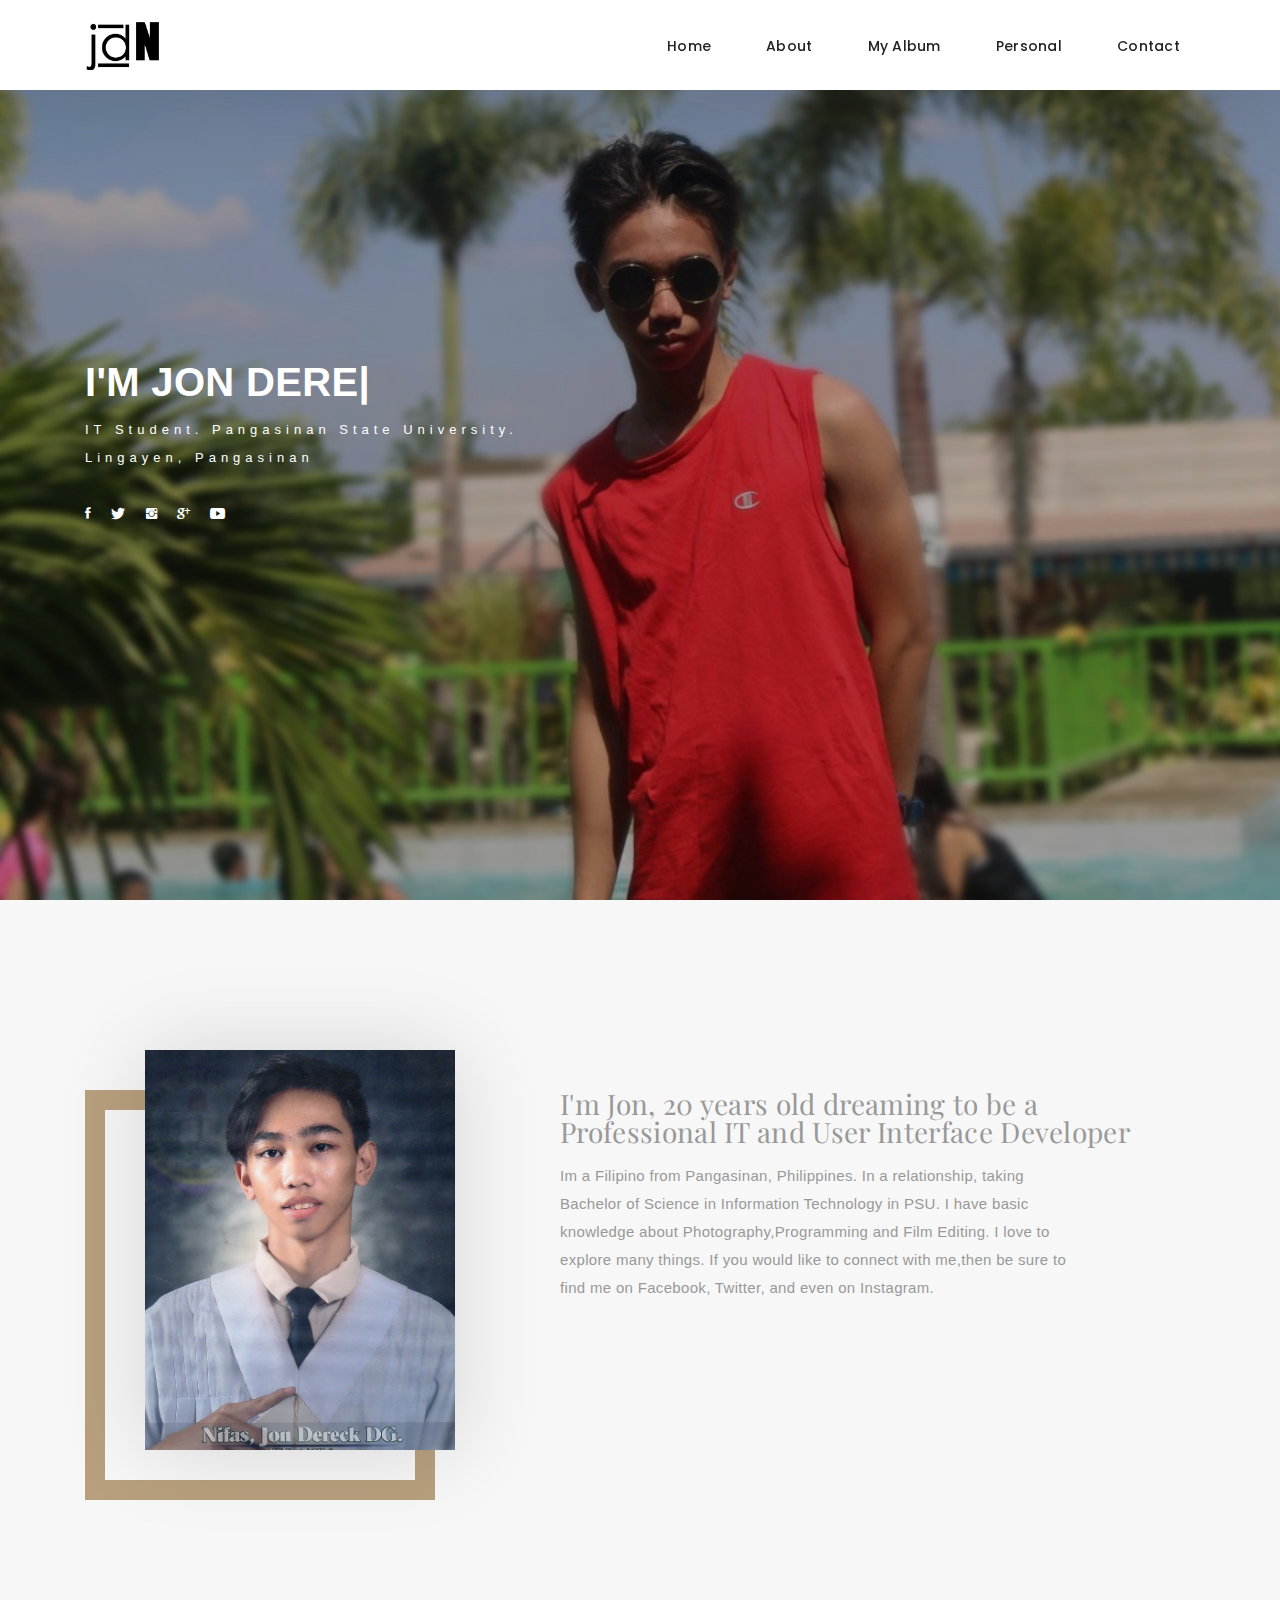
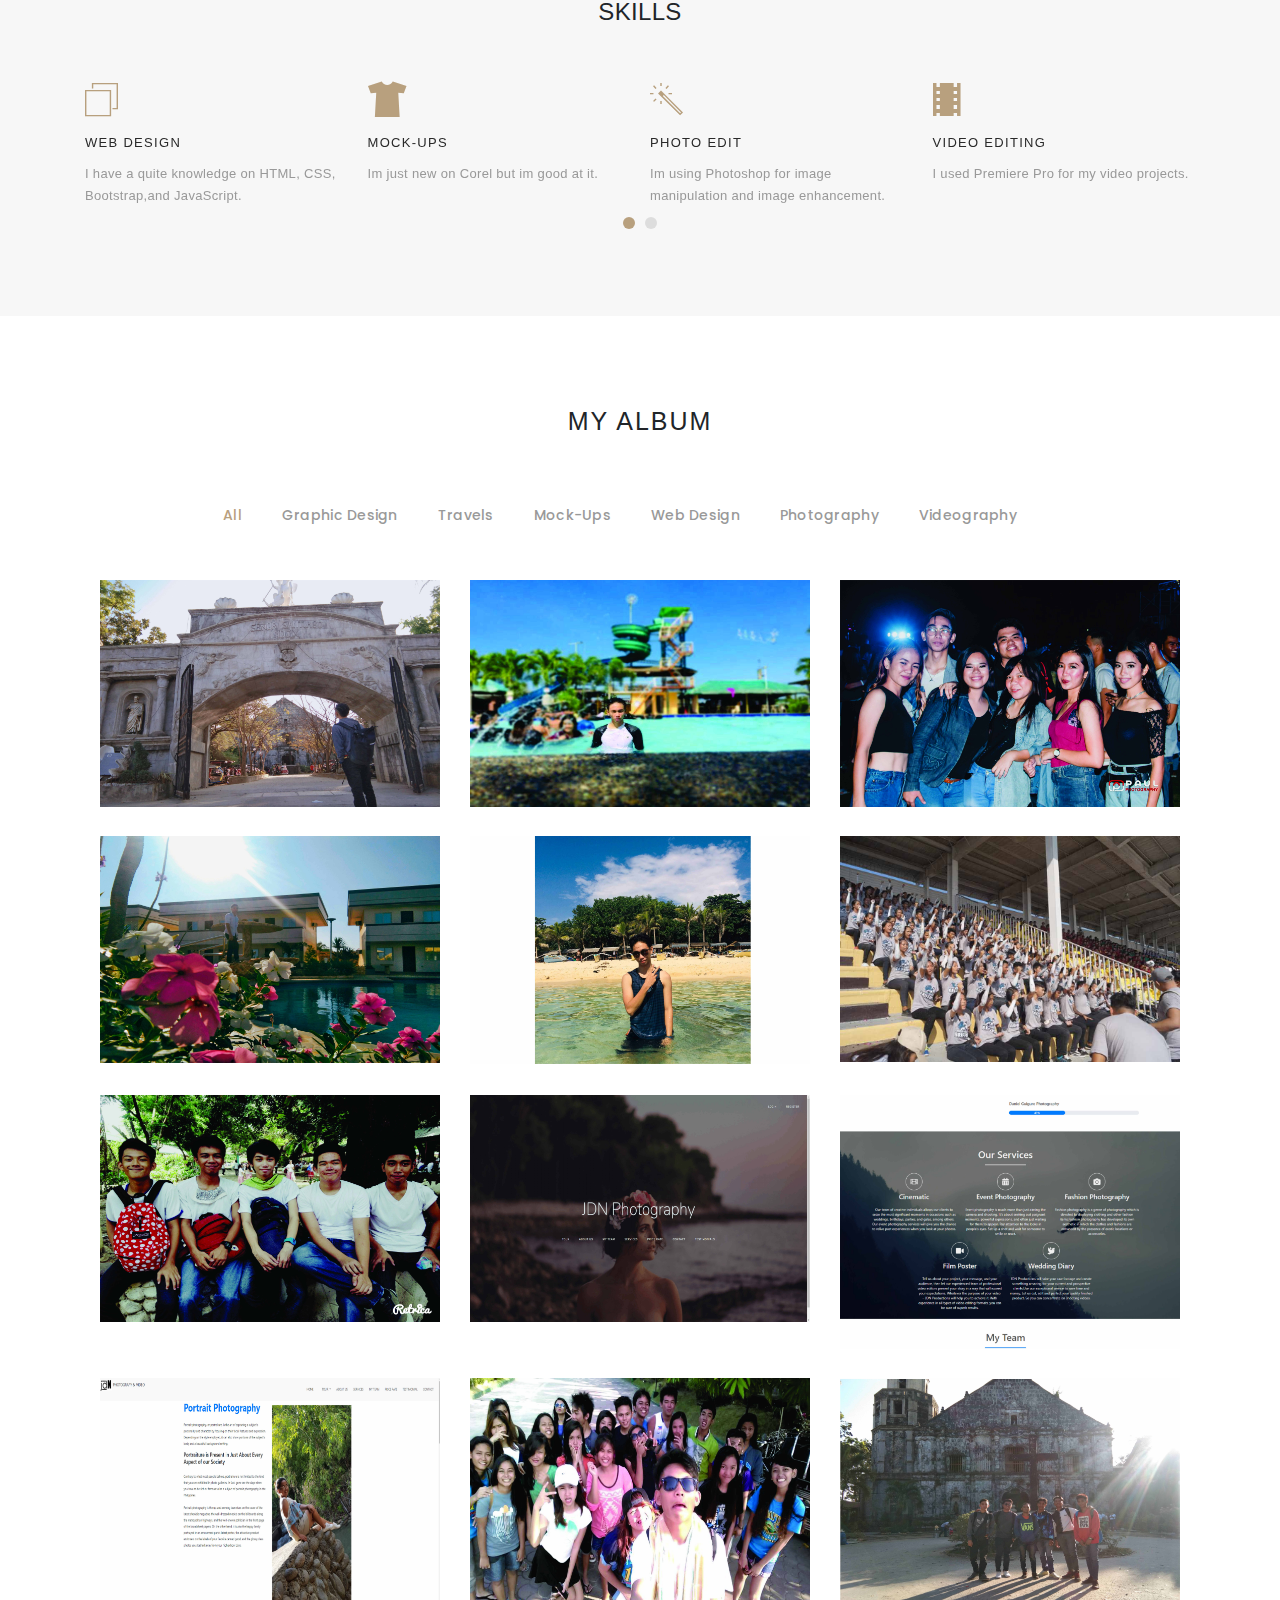
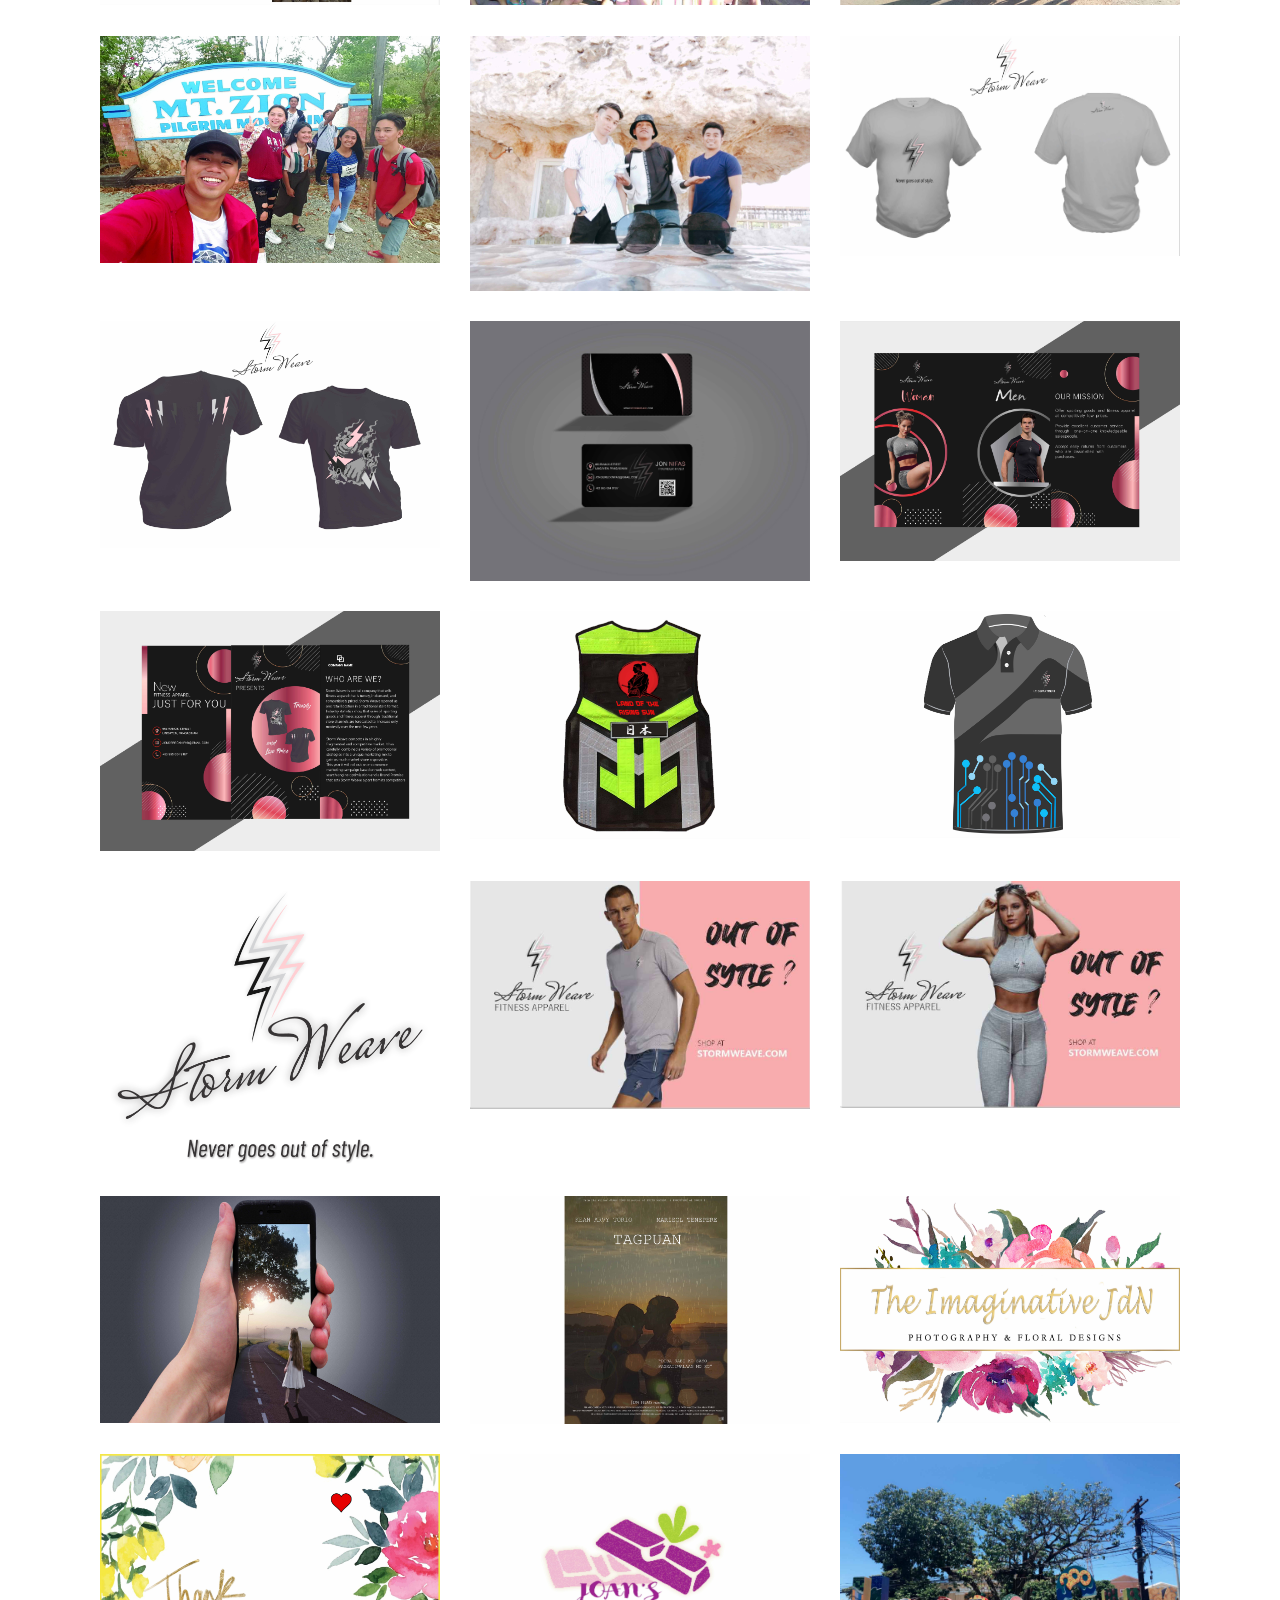
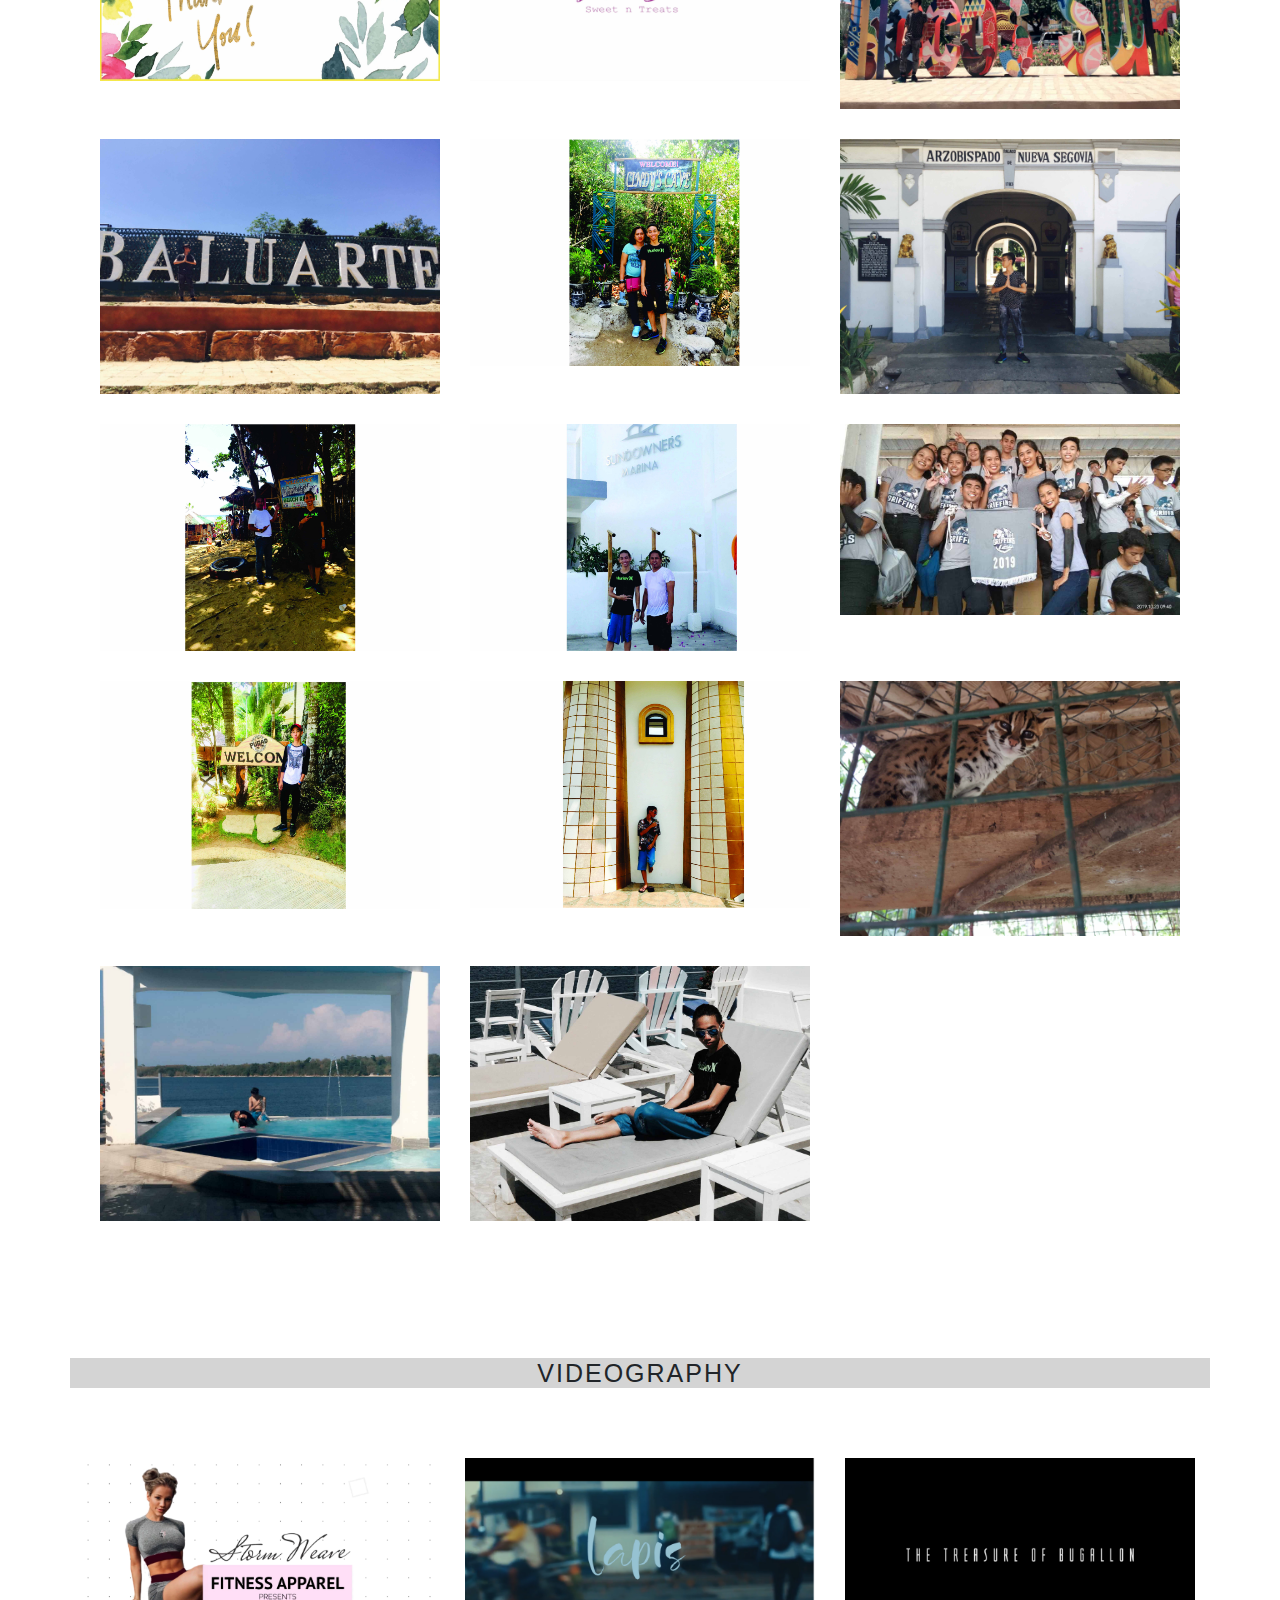
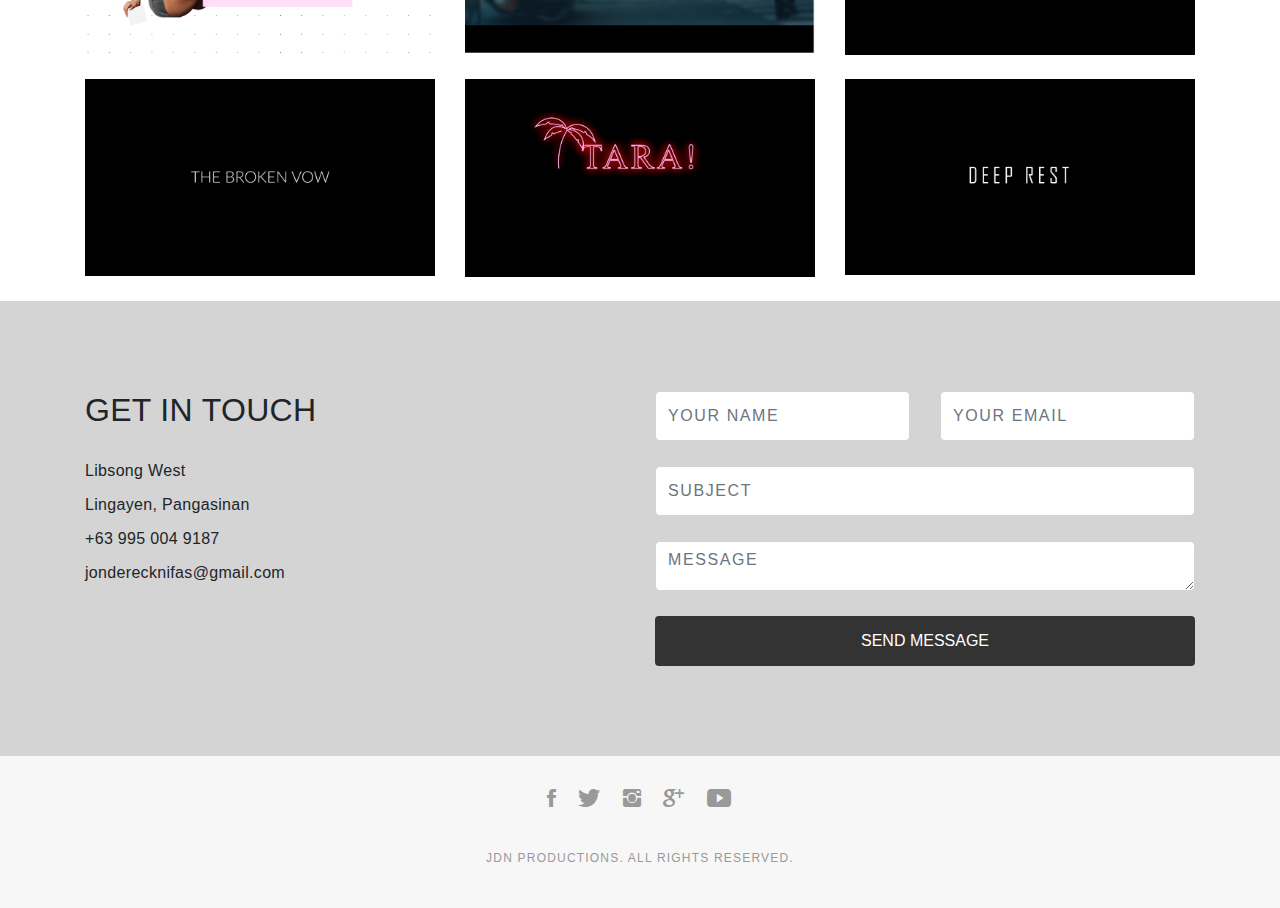
<file: index.html>
<!DOCTYPE html>
<html lang="en">

<head>
  <!-- meta -->
  <meta charset="utf-8">
  <meta content="width=device-width, initial-scale=1.0" name="viewport">

  <title>My Personal Website</title>
  <meta content="" name="keywords">
  <meta content="" name="description">

  <!-- Google Fonts -->
  <link href="https://fonts.googleapis.com/css?family=Poppins:300,300i,400,400i,500,500i,600,600i,700,700i|Playfair+Display:400,400i,700,700i,900,900i" rel="stylesheet">


  <!-- My Main Stylesheet File -->
  <link href="css/style.css" rel="stylesheet">
  <link href="css/ionicons/css/ionicons.min.css" rel="stylesheet">
  <link href="css/essential.css" rel="stylesheet">


  <!-- For Mobiile Device css -->
  <link href="css/responsive.css" rel="stylesheet">

  <!-- My Icon -->
  <link rel="shortcut icon" href="logo2.ico" type="image/x-icon" />

  
</head>

<body>

   <!-- start section navbar -->
   <nav id="main-nav">
    <div class="row">
       <!-- preloader
    ================================================== -->
    <div id="preloader">
      <div id="loader">
          <div class="line-scale-pulse-out">
              <div></div>
              <div></div>
              <div></div>
              <div></div>
              <div></div>
          </div>
      </div>
  </div>
        
      <div class="container">

        <div class="logo">
          <a href="index.html"><img src="images/logo.png" alt="logo"></a>
        </div>

        <div class="responsive"><i data-icon="m" class="ion-navicon-round"></i></div>

        <ul class="nav-menu list-unstyled">
          <li><a href="#header" class="smoothScroll">Home</a></li>
          <li><a href="#about" class="smoothScroll">About</a></li>
          <li><a href="#portfolio" class="smoothScroll">My Album</a></li>
          <li><a href="about.html" class="smoothScroll">Personal</a></li>
          <li><a href="#contact" class="smoothScroll">Contact</a></li>
        </ul>

      </div>
    </div>
  </nav>
  <!-- End section navbar -->


 <!-- start section header -->
 <div id="header" class="home">

  <div class="container">
    <div class="header-content">
      <h1>I'm <span class="typed"></span></h1>
      <p>IT Student. Pangasinan State University. <br>Lingayen, Pangasinan</p>

      <ul class="list-unstyled list-social">
        <li><a href="https://www.facebook.com/" target="_blank"><i class="ion-social-facebook"></i></a></li>
        <li><a href="https://twitter.com/jamie_yunnn" target="_blank"><i class="ion-social-twitter"></i></a></li>
        <li><a href="https://www.instagram.com/gwattty/" target="_blank"><i class="ion-social-instagram"></i></a></li>
        <li><a href="https://aboutme.google.com/u/0/?referer=gplus" target="_blank"><i class="ion-social-googleplus"></i></a></li>
        <li><a href="https://www.youtube.com/channel/UCTdnxZ_EbgwcOUc_sBDXhcQ/videos" target="_blank"><i class="ion-social-youtube"></i></a></li>
       
      </ul>
    </div>
  </div>
</div>
<!-- End section header -->




  <!-- start section about us -->
  <div id="about" class="paddsection">
    <div class="container">
      <div class="row justify-content-between">

        <div class="col-lg-4 ">
          <div class="div-img-bg">
            <div class="about-img">
              <img src="images/me.jpg" class="img-responsive" alt="me">
            </div>
          </div>
        </div>

        <div class="col-lg-7">
          <div class="about-descr">

            <p class="p-heading">
              I'm Jon, 20 years old dreaming to be a Professional IT and User Interface Developer
            </p>
            <p class="separator">
              Im a Filipino from Pangasinan, Philippines. In a relationship, taking Bachelor of Science in Information Technology in PSU. I have basic knowledge about Photography,Programming and Film Editing. I love to explore many things. If you would like to connect with me,then be sure to find me on Facebook, Twitter, and even on Instagram. 

            </p>

          </div>

        </div>
      </div>
    </div>
  </div>
  <!-- end section about us -->


  <!-- start section services -->
  <div id="services">
    <div class="container">

      <h2 class="text-center" style="margin: 0px 0px 50px">
        <font face="-apple-system,BlinkMacSystemFont,"Segoe UI",Roboto,"Helvetica Neue",Arial,sans-serif,"Apple Color Emoji","Segoe UI Emoji","Segoe UI Symbol"" size="5" color="#212529">SKILLS</font></h2>
        <div class="services-carousel owl-theme">
         
          <div class="services-block">

            <i class="ion-ios-browsers-outline"></i>
            <span>WEB DESIGN</span>
            <p class="separator">I have a quite knowledge on HTML, CSS, Bootstrap,and JavaScript. </p>

          </div>

          <div class="services-block">

            <i class="ion-tshirt"></i>
            <span>mock-ups</span>
            <p class="separator">Im just new on Corel but im good at it.</p>

          </div>

          <div class="services-block">

            <i class="ion-ios-color-wand-outline"></i>
            <span> PHOTO EDIT</span>
            <p class="separator">Im using Photoshop for image manipulation and image enhancement.  </p>

          </div>

          <div class="services-block">

            <i class="ion-android-film"></i>
            <span>Video Editing</span>
            <p class="separator"> I used Premiere Pro for my video projects. </p>

          </div>

          <div class="services-block">
          
            <i class="ion-code"></i>
            <span>programming</span>
            <p class="separator">I have logical knowledge on C and Java languages.</p>

          </div>

          <div class="services-block">

            <i class="ion-ios-camera-outline"></i>
            <span>PHOTOGRAPHY</span>
            <p class="separator">Its just my hobby to take beautiful picture. </p>

          </div>

        </div>

    </div>

  </div>
  <!-- end section services -->


  <!-- start section portfolio -->
  <div id="portfolio" class="text-center paddsection">

    <div class="container">
      <div class="section-title text-center">
        <h2>My Album</h2>
      </div>
    </div>

    <div class="container">
      <div class="row">
        <div class="col-md-12">

          <div class="portfolio-list">

            <ul class="nav list-unstyled" id="portfolio-flters">
              <li class="filter filter-active" data-filter=".all">all</li>
              <li class="filter" data-filter=".graphic">graphic design</li>
              <li class="filter" data-filter=".travel">travels</li>
              <li class="filter" data-filter=".mock-up">mock-ups</li>
              <li class="filter" data-filter=".webdesign">web design</li>
              <li class="filter" data-filter=".photo">photography</li>
              <li class="filter" data-filter=".video">Videography</li>
              
            </ul>

          </div>
<!----------------------------Photography-------------------------------------->
<div class="portfolio-container">

           <div class="col-lg-4 col-md-6 portfolio-thumbnail all photo uikits ">
              <a class="popup-img" href="images/album/5.jpg">
                <img src="images/album/5.jpg" alt="img">
              </a>
            </div>
            
            <div class="col-lg-4 col-md-6 portfolio-thumbnail all  photo photography">
              <a class="popup-img" href="images/album/4.jpg">
                <img src="images/album/4.jpg" alt="img">
              </a>
            </div>
           
            <div class="col-lg-4 col-md-6 portfolio-thumbnail all  photo photography">
              <a class="popup-img" href="images/album/w.jpg">
                <img src="images/album/w.jpg" alt="img">
              </a>
            </div>
           
          
            <div class="col-lg-4 col-md-6 portfolio-thumbnail all  photo photography">
              <a class="popup-img" href="images/album/6.jpg">
                <img src="images/album/6.jpg" alt="img">
              </a>
            </div>
            <div class="col-lg-4 col-md-6 portfolio-thumbnail all  photo photography">
              <a class="popup-img" href="images/album/f.jpg">
                <img src="images/album/f.jpg" alt="img">
              </a>
            </div>
           
      
            <div class="col-lg-4 col-md-6 portfolio-thumbnail all  photo photography">
              <a class="popup-img" href="images/album/78.jpg">
                <img src="images/album/78.jpg" alt="img">
              </a>
            </div>
            <div class="col-lg-4 col-md-6 portfolio-thumbnail all photo photo photography">
              <a class="popup-img" href="images/album/IMG_0206.jpg">
                <img src="images/album/IMG_0206.jpg" alt="img">
              </a>
            </div>
             
<!---------------------------------------------Webdesign----------------------------------------------------->            
            
<div class="col-lg-4 col-md-6 portfolio-thumbnail all webdesign uikits photography">
              <a class="popup-img" href="images/album/web1.jpg">
                <img src="images/album/web1.jpg" alt="img">
              </a>
            </div>
            <div class="col-lg-4 col-md-6 portfolio-thumbnail all webdesign uikits photography">
              <a class="popup-img" href="images/album/03. Broschure (Front).jpg">
                <img src="images/album/web3.jpg" alt="img">
              </a>
            </div>
            
            <div class="col-lg-4 col-md-6 portfolio-thumbnail all webdesign uikits photography">
              <a class="popup-img" href="images/album/web5 .jpg">
                <img src="images/album/web5.jpg" alt="img">
              </a>
            </div>

 <!---------------------------------------------travel----------------------------------------------------->              
            
            <div class="col-lg-4 col-md-6 portfolio-thumbnail all travel uikits ">
              <a class="popup-img" href="images/album/1.jpg">
                <img src="images/album/1.jpg" alt="img">
              </a>
            </div>
         
            <div class="col-lg-4 col-md-6 portfolio-thumbnail all travel uikits ">
              <a class="popup-img" href="images/album/7.jpg">
                <img src="images/album/7.jpg" alt="img">
              </a>
            </div>
           
           <div class="col-lg-4 col-md-6 portfolio-thumbnail all travel uikits photography">
              <a class="popup-img" href="images/album/3.jpg">
                <img src="images/album/3.jpg" alt="img">
              </a>
            </div>

             <div class="col-lg-4 col-md-6 portfolio-thumbnail all travel uikits photography">
              <a class="popup-img" href="images/album/8.jpg">
                <img src="images/album/8.jpg" alt="img">
              </a>
            </div>
 <!---------------------------------------------mock-up----------------------------------------------------->        
            

            <div class="col-lg-4 col-md-6 portfolio-thumbnail all  mock-up photography">
              <a class="popup-img" href="images/album/Storm Weave 1st Design.jpg">
                <img src="images/album/Storm Weave 1st Design.jpg" alt="img">
              </a>
            </div>
        
            <div class="col-lg-4 col-md-6 portfolio-thumbnail all mock-up uikits photography">
              <a class="popup-img" href="images/album/Storm Weave New Design.jpg">
                <img src="images/album/Storm Weave New Design.jpg" alt="img">
              </a>
            </div>

         

            <div class="col-lg-4 col-md-6 portfolio-thumbnail all mock-up uikits photography">
              <a class="popup-img" href="images/album/04. Calling Card.jpg">
                <img src="images/album/04. Calling Card.jpg" alt="img">
              </a>
            </div>
              
            <div class="col-lg-4 col-md-6 portfolio-thumbnail all mock-up uikits photography">
              <a class="popup-img" href="images/album/03. Broschure (Back).jpg">
                <img src="images/album/03. Broschure (Back).jpg" alt="img">
              </a>
            </div>

            <div class="col-lg-4 col-md-6 portfolio-thumbnail all mock-up uikits photography">
              <a class="popup-img" href="images/album/03. Broschure (Front).jpg">
                <img src="images/album/03. Broschure (Front).jpg" alt="img">
              </a>
            </div>
            <div class="col-lg-4 col-md-6 portfolio-thumbnail all mock-up uikits photography">
              <a class="popup-img" href="images/album/Land of the Rising sun.jpg">
                <img src="images/album/Land of the Rising sun.jpg" alt="img">
              </a>
            </div>
             
            <div class="col-lg-4 col-md-6 portfolio-thumbnail all mock-up uikits photography">
              <a class="popup-img" href="images/album/NIFAS, JON DERECK DG. (ACTIVITY 2) FRONT.jpg">
                <img src="images/album/NIFAS, JON DERECK DG. (ACTIVITY 2) FRONT.jpg" alt="img">
              </a>
            </div>



            

        <!----------------------------graphic-------------------------------------->
        <div class="col-lg-4 col-md-6 portfolio-thumbnail all graphic uikits photography">
          <a class="popup-img" href="images/album/01. Storm Weave Logo.png">
            <img src="images/album/01. Storm Weave Logo.png" alt="img">
          </a>
        </div>

        <div class="col-lg-4 col-md-6 portfolio-thumbnail all graphic uikits photography">
          <a class="popup-img" href="images/album/05. Tarpauline (male).jpg">
            <img src="images/album/05. Tarpauline (male).jpg" alt="img">
          </a>
        </div>

        <div class="col-lg-4 col-md-6 portfolio-thumbnail all graphic uikits photography">
          <a class="popup-img" href="images/album/05. Tarpauline (female).jpg">
            <img src="images/album/05. Tarpauline (female).jpg" alt="img">
          </a>
        </div>

            <div class="col-lg-4 col-md-6 portfolio-thumbnail all graphic uikits photography">
              <a class="popup-img" href="images/album/3D GIRL.jpg">
                <img src="images/album/3D GIRL.jpg"  alt="img">
              </a>
            </div>
            
            <div class="col-lg-4 col-md-6 portfolio-thumbnail all graphic uikits photography">
              <a class="popup-img" href="images/album/TAGPUAN MOVIE POSTER final.jpg">
                <img src="images/album/TAGPUAN MOVIE POSTER final.jpg"  alt="img">
              </a>
            </div>
            
            <div class="col-lg-4 col-md-6 portfolio-thumbnail all graphic uikits photography">
              <a class="popup-img" href="images/album/the imaginative JDN.jpg">
                <img src="images/album/the imaginative JDN.jpg"  alt="img">
              </a>
            </div>
            <div class="col-lg-4 col-md-6 portfolio-thumbnail all graphic uikits photography">
              <a class="popup-img" href="images/album/thank you card.jpg">
                <img src="images/album/thank you card.jpg"  alt="img">
              </a>
            </div>

            <div class="col-lg-4 col-md-6 portfolio-thumbnail all graphic uikits photography">
              <a class="popup-img" href="images/album/JOAN'S SWEET n TREATS 3.jpg">
                <img src="images/album/JOAN'S SWEET n TREATS 3.jpg"  alt="img">
              </a>
            </div>




<!---------------------------------------------travel----------------------------------------------------->     
          

            <div class="col-lg-4 col-md-6 portfolio-thumbnail all travel uikits ">
              <a class="popup-img" href="images/album/ilocos.jpg">
                <img src="images/album/ilocos.jpg" alt="img">
              </a>
            </div>

            <div class="col-lg-4 col-md-6 portfolio-thumbnail all travel uikits ">
              <a class="popup-img" href="images/album/bal.jpg">
                <img src="images/album/bal.jpg" alt="img">
              </a>
            </div>

            <div class="col-lg-4 col-md-6 portfolio-thumbnail all travel uikits ">
              <a class="popup-img" href="images/album/cin.jpg">
                <img src="images/album/cin.jpg" alt="img">
              </a>
            </div>
            <div class="col-lg-4 col-md-6 portfolio-thumbnail all travel uikits ">
              <a class="popup-img" href="images/album/nu.jpg">
                <img src="images/album/nu.jpg" alt="img">
              </a>
            </div>

            <div class="col-lg-4 col-md-6 portfolio-thumbnail all travel uikits ">
              <a class="popup-img" href="images/album/33515964294_48f1cd9c23_o.jpg">
                <img src="images/album/33515964294_48f1cd9c23_o.jpg" alt="img">
              </a>
            </div>

            <div class="col-lg-4 col-md-6 portfolio-thumbnail all travel uikits ">
              <a class="popup-img" href="images/album/e.jpg">
                <img src="images/album/e.jpg" alt="img">
              </a>
            </div>

            <div class="col-lg-4 col-md-6 portfolio-thumbnail all travel uikits ">
              <a class="popup-img" href="images/album/74701589_2440544132870200_1151561133845381120_o.jpg">
                <img src="images/album/74701589_2440544132870200_1151561133845381120_o.jpg" alt="img">
              </a>
            </div>

            <div class="col-lg-4 col-md-6 portfolio-thumbnail all travel uikits ">
              <a class="popup-img" href="images/album/pu.jpg">
                <img src="images/album/pu.jpg" alt="img">
              </a>
            </div>
          

<!----------------------------Photography-------------------------------------->
              <div class="col-lg-4 col-md-6 portfolio-thumbnail all photo uikits ">
              <a class="popup-img" href="images/album/33515241474_89dc873e55_o.jpg">
                <img src="images/album/33515241474_89dc873e55_o.jpg" alt="img">
              </a>
            </div> 
            
            <div class="col-lg-4 col-md-6 portfolio-thumbnail all photo uikits ">
              <a class="popup-img" href="images/album/20180426_103952_41983812564_o.jpg">
                <img src="images/album/20180426_103952_41983812564_o.jpg" alt="img">
              </a>
            </div>

          

           
            <div class="col-lg-4 col-md-6 portfolio-thumbnail all photo uikits ">
              <a class="popup-img" href="images/album/34226987621_7175cf18ff_o.jpg">
                <img src="images/album/34226987621_7175cf18ff_o.jpg" alt="img">
              </a>
            </div>

            <div class="col-lg-4 col-md-6 portfolio-thumbnail all photo uikits ">
              <a class="popup-img" href="images/album/34278673210_c6edd3f7ae_o.jpg">
                <img src="images/album/34278673210_c6edd3f7ae_o.jpg" alt="img">
              </a>
            </div>





          </div>
        </div>
      </div>
    </div>

  </div>
  <!-- End section portfolio -->

  <!------------------------------------video 1----------------------->
  <!---NOTE: CHANGE MODAL.JS TO PROPERLY WORK-->
  <div class="container"style="background-color: #D4D4D4;">
    <div class="section-title text-center">
      <h2 class="video">Videography</h2>
    </div>
  </div>

  <div class="container" >
<!-- Grid row -->
<div class="row">

  <!-- Grid column -->
  <div class="col-lg-4 col-md-12 mb-4">

    <!--Modal: Name-->
    <div class="modal fade" id="modal1" tabindex="-1" role="dialog" aria-labelledby="myModalLabel" aria-hidden="true">
      <div class="modal-dialog modal-lg" role="document">

        <!--Content-->
        <div class="modal-content">

          <!--Body-->
          <div class="modal-body mb-0 p-0">

            <div class="embed-responsive embed-responsive-16by9 z-depth-1-half">
              <iframe class="embed-responsive-item" src="https://www.youtube.com/embed/9W_4QHdAwnc"
                allowfullscreen></iframe>
            </div>

          </div>

          <!--Footer-->
          <div class="modal-footer justify-content-center">
            <span class="mr-4">Share!</span>
            <a type="button" class="btn-floating btn-sm btn-fb"><i class="ion-social-facebook"></i></a>
            <!--Twitter-->
            <a type="button" class="btn-floating btn-sm btn-tw"><i class="ion-social-twitter"></i></a>
            <!--Google +-->
            <a type="button" class="btn-floating btn-sm btn-gplus"><i class="ion-social-googleplus"></i></a>
            <!--Linkedin-->
            <a type="button" class="btn-floating btn-sm btn-ins"><i class="ion-social-instagram"></i></a>

            <button type="button" class="btn btn-outline-primary btn-rounded btn-md ml-4" data-dismiss="modal">Close</button>

          </div>

        </div>
        <!--/.Content-->

      </div>
    </div>
    <!--Modal: Name-->

    <a><img class="img-fluid z-depth-1" src="images/thumb/Untitled.png" alt="video"
        data-toggle="modal" data-target="#modal1"></a>

  </div>




<!------------------------------------video 2 ----------------------->


<div class="col-lg-4 col-md-12 mb-4">

  <!--Modal: change the modal here-->

  <div class="modal fade" id="modal2" tabindex="-1" role="dialog" aria-labelledby="myModalLabel" aria-hidden="true">
    <div class="modal-dialog modal-lg" role="document">

      <!--Content-->
      <div class="modal-content">

        <!--Body-->
        <div class="modal-body mb-0 p-0">

          <div class="embed-responsive embed-responsive-16by9 z-depth-1-half">
            <iframe class="embed-responsive-item" src="https://www.youtube.com/embed/YGKglSJiU1E"
              allowfullscreen></iframe>
          </div>

        </div>

        <!--Footer-->
        <div class="modal-footer justify-content-center">
          <span class="mr-4">Share!</span>
          <a type="button" class="btn-floating btn-sm btn-fb"><i class="ion-social-facebook"></i></a>
          <!--Twitter-->
          <a type="button" class="btn-floating btn-sm btn-tw"><i class="ion-social-twitter"></i></a>
          <!--Google +-->
          <a type="button" class="btn-floating btn-sm btn-gplus"><i class="ion-social-googleplus"></i></a>
          <!--Linkedin-->
          <a type="button" class="btn-floating btn-sm btn-ins"><i class="ion-social-instagram"></i></a>

          <button type="button" class="btn btn-outline-primary btn-rounded btn-md ml-4" data-dismiss="modal">Close</button>

        </div>

      </div>
      <!--/.Content-->

    </div>
  </div>
  <!--Modal: Name-->
<!--Modal: change the modal here-->
  <a><img class="img-fluid z-depth-1" src="images/thumb/lapis.png" alt="video"
      data-toggle="modal" data-target="#modal2"></a>

</div>



  <!------------------------------------video 3 ----------------------->

  <div class="col-lg-4 col-md-12 mb-4">

    <!--Modal: Name-->
    <div class="modal fade" id="modal3" tabindex="-1" role="dialog" aria-labelledby="myModalLabel" aria-hidden="true">
      <div class="modal-dialog modal-lg" role="document">

        <!--Content-->
        <div class="modal-content">

          <!--Body-->
          <div class="modal-body mb-0 p-0">

            <div class="embed-responsive embed-responsive-16by9 z-depth-1-half">
              <iframe class="embed-responsive-item" src="https://www.youtube.com/embed/4CFhj8sRU2U"
                allowfullscreen></iframe>
            </div>

          </div>

          <!--Footer-->
          <div class="modal-footer justify-content-center">
            <span class="mr-4">Share!</span>
            <a type="button" class="btn-floating btn-sm btn-fb"><i class="ion-social-facebook"></i></a>
            <!--Twitter-->
            <a type="button" class="btn-floating btn-sm btn-tw"><i class="ion-social-twitter"></i></a>
            <!--Google +-->
            <a type="button" class="btn-floating btn-sm btn-gplus"><i class="ion-social-googleplus"></i></a>
            <!--Linkedin-->
            <a type="button" class="btn-floating btn-sm btn-ins"><i class="ion-social-instagram"></i></a>

            <button type="button" class="btn btn-outline-primary btn-rounded btn-md ml-4" data-dismiss="modal">Close</button>

          </div>

        </div>
        <!--/.Content-->

      </div>
    </div>
    <!--Modal: Name-->

    <a><img class="img-fluid z-depth-1" src="images/thumb/buga.png" alt="video"
        data-toggle="modal" data-target="#modal3"></a>

  </div>


  <!------------------------------------video 4 ----------------------->


<div class="col-lg-4 col-md-12 mb-4">

  <!--Modal: change the modal here-->
  <div class="modal fade" id="modal4" tabindex="-1" role="dialog" aria-labelledby="myModalLabel" aria-hidden="true">
    <div class="modal-dialog modal-lg" role="document">

      <!--Content-->
      <div class="modal-content">

        <!--Body-->
        <div class="modal-body mb-0 p-0">

          <div class="embed-responsive embed-responsive-16by9 z-depth-1-half">
            <iframe class="embed-responsive-item" src="https://www.youtube.com/embed/GYm_a2qaI0U "
              allowfullscreen></iframe>
          </div>

        </div>

        <!--Footer-->
        <div class="modal-footer justify-content-center">
          <span class="mr-4">Share!</span>
          <a type="button" class="btn-floating btn-sm btn-fb"><i class="ion-social-facebook"></i></a>
          <!--Twitter-->
          <a type="button" class="btn-floating btn-sm btn-tw"><i class="ion-social-twitter"></i></a>
          <!--Google +-->
          <a type="button" class="btn-floating btn-sm btn-gplus"><i class="ion-social-googleplus"></i></a>
          <!--Linkedin-->
          <a type="button" class="btn-floating btn-sm btn-ins"><i class="ion-social-instagram"></i></a>

          <button type="button" class="btn btn-outline-primary btn-rounded btn-md ml-4" data-dismiss="modal">Close</button>

        </div>

      </div>
      <!--/.Content-->

    </div>
  </div>
  <!--Modal: Name-->
<!--Modal: change the modal here-->
  <a><img class="img-fluid z-depth-1" src="images/thumb/broken.png" alt="video"
      data-toggle="modal" data-target="#modal4"></a>

</div>
<!------------------------------------video 5 ----------------------->


<div class="col-lg-4 col-md-12 mb-4">

  <!--Modal: change the modal here-->
  <div class="modal fade" id="modal5" tabindex="-1" role="dialog" aria-labelledby="myModalLabel" aria-hidden="true">
    <div class="modal-dialog modal-lg" role="document">

      <!--Content-->
      <div class="modal-content">

        <!--Body-->
        <div class="modal-body mb-0 p-0">

          <div class="embed-responsive embed-responsive-16by9 z-depth-1-half">
            <iframe class="embed-responsive-item" src="https://www.youtube.com/embed/vwLoxZZZxt4"
              allowfullscreen></iframe>
          </div>

        </div>

        <!--Footer-->
        <div class="modal-footer justify-content-center">
          <span class="mr-4">Share!</span>
          <a type="button" class="btn-floating btn-sm btn-fb"><i class="ion-social-facebook"></i></a>
          <!--Twitter-->
          <a type="button" class="btn-floating btn-sm btn-tw"><i class="ion-social-twitter"></i></a>
          <!--Google +-->
          <a type="button" class="btn-floating btn-sm btn-gplus"><i class="ion-social-googleplus"></i></a>
          <!--Linkedin-->
          <a type="button" class="btn-floating btn-sm btn-ins"><i class="ion-social-instagram"></i></a>

          <button type="button" class="btn btn-outline-primary btn-rounded btn-md ml-4" data-dismiss="modal">Close</button>

        </div>

      </div>
      <!--/.Content-->

    </div>
  </div>
  <!--Modal: Name-->
<!--Modal: change the modal here-->
  <a><img class="img-fluid z-depth-1" src="images/thumb/tara.png" alt="video"
      data-toggle="modal" data-target="#modal5"></a>

</div>

<!------------------------------------video 6 ----------------------->


<div class="col-lg-4 col-md-12 mb-4">

  <!--Modal: change the modal here-->
  <div class="modal fade" id="modal6" tabindex="-1" role="dialog" aria-labelledby="myModalLabel" aria-hidden="true">
    <div class="modal-dialog modal-lg" role="document">

      <!--Content-->
      <div class="modal-content">

        <!--Body-->
        <div class="modal-body mb-0 p-0">

          <div class="embed-responsive embed-responsive-16by9 z-depth-1-half">
            <iframe class="embed-responsive-item" src="https://www.youtube.com/embed/Zw_z263UxLU"
              allowfullscreen></iframe>
          </div>

        </div>

        <!--Footer-->
        <div class="modal-footer justify-content-center">
          <span class="mr-4">Share!</span>
          <a type="button" class="btn-floating btn-sm btn-fb"><i class="ion-social-facebook"></i></a>
          <!--Twitter-->
          <a type="button" class="btn-floating btn-sm btn-tw"><i class="ion-social-twitter"></i></a>
          <!--Google +-->
          <a type="button" class="btn-floating btn-sm btn-gplus"><i class="ion-social-googleplus"></i></a>
          <!--Linkedin-->
          <a type="button" class="btn-floating btn-sm btn-ins"><i class="ion-social-instagram"></i></a>
          

          <button type="button" class="btn btn-outline-primary btn-rounded btn-md ml-4" data-dismiss="modal">Close</button>

        </div>

      </div>
      <!--/.Content-->

    </div>
  </div>
  <!--Modal: Name-->
<!--Modal: change the modal here-->
  <a><img class="img-fluid z-depth-1" src="images/thumb/deep.png" alt="video"
      data-toggle="modal" data-target="#modal6"></a>

</div>
</div>
  </div>


  <!-- start sectoion contact -->
  <div id="contact" class="paddsection">
    <div class="container">
      <div class="contact-block1">
        <div class="row">

          <div class="col-lg-6">
            <div class="contact-contact">

              <h2 class="mb-30">GET IN TOUCH</h2>

              <ul class="contact-details">
                <li><span>Libsong West</span></li>
                <li><span>Lingayen, Pangasinan</span></li>
                <li><span>+63 995 004 9187</span></li>
                <li><span>jonderecknifas@gmail.com</span></li>
              </ul>

            </div>
          </div>

          <div class="col-lg-6">
            <form action="" method="post" role="form" class="contactForm">
              <div class="row">

                <div id="sendmessage">Your message has been sent. Thank you!</div>
                <div id="errormessage"></div>

                <div class="col-lg-6">
                  <div class="form-group contact-block1">
                    <input type="text" name="name" class="form-control" id="name" placeholder="Your Name" data-rule="minlen:4" data-msg="Please enter at least 4 chars" />
                    <div class="validation"></div>
                  </div>
                </div>

                <div class="col-lg-6">
                  <div class="form-group">
                    <input type="email" class="form-control" name="email" id="email" placeholder="Your Email" data-rule="email" data-msg="Please enter a valid email" />
                    <div class="validation"></div>
                  </div>
                </div>

                <div class="col-lg-12">
                  <div class="form-group">
                    <input type="text" class="form-control" name="subject" id="subject" placeholder="Subject" data-rule="minlen:4" data-msg="Please enter at least 8 chars of subject" />
                    <div class="validation"></div>
                  </div>
                </div>

                <div class="col-lg-12">
                  <div class="form-group">
                    <textarea class="form-control" name="message" rows="12" data-rule="required" data-msg="Please write something for us" placeholder="Message"></textarea>
                    <div class="validation"></div>
                  </div>
                </div>

                <div class="col-lg-12">
                  <input type="submit" class="btn btn-defeault btn-send" value="Send message">
                </div>

              </div>
            </form>
          </div>
        </div>
      </div>
    </div>
  </div>
  </div>
  <!-- start sectoion contact -->


  <!-- start section footer -->
  <div id="footer" class="text-center">
    <div class="container">
      <div class="socials-media text-center">

        <ul class="list-unstyled">
          <li><a href=" https://www.facebook.com/" target="_blank"><i class="ion-social-facebook"></i></a></li>
          <li><a href="https://twitter.com/jamie_yunnn " target="_blank"><i class="ion-social-twitter"></i></a></li>
          <li><a href="https://www.instagram.com/gwattty/" target="_blank"><i class="ion-social-instagram"></i></a></li>
          <li><a href="https://aboutme.google.com/u/0/?referer=gplus" target="_blank"><i class="ion-social-googleplus"></i></a></li>
          <li><a href="https://www.youtube.com/channel/UCTdnxZ_EbgwcOUc_sBDXhcQ/videos" target="_blank"><i class="ion-social-youtube"></i></a></li>
        </ul>

        <p> JDN Productions. All rights reserved.</p>

      </div>

  <!-- End section footer -->

  <!-- JavaScript Libraries -->
  <script src="lib/jquery/jquery.min.js"></script>
  <script src="lib/jquery/jquery-migrate.min.js"></script>
  <script src="lib/bootstrap/js/bootstrap.bundle.min.js"></script>
  <script src="js/typed/typed.js"></script>
  <script src="lib/owlcarousel/owl.carousel.min.js"></script>
  <script src="lib/magnific-popup/magnific-popup.min.js"></script>
  <script src="lib/isotope/isotope.pkgd.min.js"></script>
  <script src="lib/modal.js"></script>

  <!-- Contact Form JavaScript File -->
  <script src="contactform/contactform.js"></script>

  <!-- Template Main Javascript File -->
  <script src="js/main.js"></script>
  <script>
    $(window).load(function() {
      $('#preloader ').hide();
    });
  </script>

  

</body>

</html>
</file>
<file: css/responsive.css>
/** Width between 1200x to 0
 *  ~~~~~~~~~~~~~~~~~~~~~~~~~~~~~~~~~~~~
 */

@media (min-width: 1200px) {

}

/** Width between 992px to 1199px
 *  ~~~~~~~~~~~~~~~~~~~~~~~~~~~~~~~~~~~~
 */

@media (min-width: 992px) and (max-width: 1199px) {
  
}

/** Width between 768px to 991px
 *  ~~~~~~~~~~~~~~~~~~~~~~~~~~~~~~~~~~~~
 */

@media (min-width: 768px) and (max-width: 991px) {
  /* Navbar */
  nav {
    padding: 10px 15px;
  }
  .nav-menu {
    margin-top: 40px;
    display: none;
    float: none;
    width: 100%;
  }
  .nav-menu li {
    float: none;
    width: 100%;
    text-align: center;
    border-top: 1px solid #f7f7f7;
    line-height: 45px;
    margin-left: 0;
    padding-top: 10px;
    padding-bottom: 10px;
  }
  .responsive {
    float: right;
    padding-top: 15px;
    display: block;
  }
  /* About */
  .head-info .header-content .cmaster h1 {
    font-size: 32px;
  }
  #about .div-img-bg {
    padding: 0;
  }
  #about .div-img-bg .about-img img {
    margin-top: 0%;
    margin-left: calc(0% - 0px);
  }
  #about .about-descr .p-heading {
    font-size: 20px;
  }
  #about .about-descr .separator {
    max-width: 100%;
    margin-bottom: 0;
  }
  /* portfolio */
  #portfolio .portfolio-list .nav li {
    float: none;
    margin: 20px;
    display: inline-block;
  }
  /* journal */
  #journal .journal-block .journal-info {
    margin-bottom: 30px;
  }
  /* Contact */
  .contact-contact {
    margin-bottom: 30px;
  }
  /* Footer */
  #footer .socials-media ul li {
    margin-right: 0;
    margin-left: 0;
    float: none;
    display: inline-block;
  }
}

/** Width between 767px to 0
 *  ~~~~~~~~~~~~~~~~~~~~~~~~~~~~~~~~~~~~
 */

@media (max-width: 767px) {
  /* Navbar */
  nav {
    padding: 20px 15px;
  }
  .nav-menu {
    margin-top: 40px;
    display: none;
    float: none;
    width: 100%;
  }
  .nav-menu li {
    float: none;
    width: 100%;
    text-align: center;
    border-top: 1px solid #f7f7f7;
    line-height: 45px;
    margin-left: 0;
    padding-top: 10px;
    padding-bottom: 10px;
  }
  .responsive {
    float: right;
    padding-top: 15px;
    display: block;
  }
  /* About */
  .head-info .header-content h1 {
    font-size: 32px;
  }
  #about .div-img-bg {
    padding: 0;
  }
  #about .div-img-bg .about-img img {
    margin-top: 0%;
    margin-left: calc(0% - 0px);
  }
  #about .about-descr .p-heading {
    font-size: 20px;
  }
  #about .about-descr .separator {
    max-width: 100%;
    margin-bottom: 0;
  }
  /* portfolio */
  #portfolio .portfolio-list .nav li {
    float: none;
    margin: 20px;
    display: inline-block;
  }
  /* journal */
  #journal .journal-block .journal-info {
    margin-bottom: 30px;
  }
  /* Contact */
  .contact-contact {
    margin-bottom: 30px;
  }
  /* Footer */
  #footer .socials-media ul li {
    margin-right: 0;
    margin-left: 0;
    float: none;
    display: inline-block;
  }
}

/** Width between 600px to 0
 *  ~~~~~~~~~~~~~~~~~~~~~~~~~~~~~~~~~~~~
 */

@media (max-width: 600px) {
  /* Navbar */
  nav {
    padding: 20px 15px;
  }
  .nav-menu {
    margin-top: 40px;
    display: none;
    float: none;
    width: 100%;
  }
  .nav-menu li {
    float: none;
    width: 100%;
    text-align: center;
    border-top: 1px solid #f7f7f7;
    line-height: 45px;
    margin-left: 0;
    padding-top: 10px;
    padding-bottom: 10px;
  }
  .responsive {
    float: right;
    padding-top: 15px;
    display: block;
  }
  /* About */
  .head-info .header-content h1 {
    font-size: 32px;
  }
  #about .div-img-bg {
    padding: 0;
  }
  #about .div-img-bg .about-img img {
    margin-top: 0%;
    margin-left: calc(0% - 0px);
  }
  #about .about-descr .p-heading {
    font-size: 20px;
  }
  #about .about-descr .separator {
    max-width: 100%;
    margin-bottom: 0;
  }
  /* portfolio */
  #portfolio .portfolio-list .nav li {
    float: none;
    margin: 10px;
    display: inline-block;
  }
  /* journal */
  #journal .journal-block .journal-info {
    margin-bottom: 30px;
  }
  /* Contact */
  .contact-contact {
    margin-bottom: 30px;
  }
  /* Footer */
  #footer .socials-media ul li {
    margin-right: 0;
    margin-left: 0;
    float: none;
    display: inline-block;
  }
}

/** Width between 480px to 0
 *  ~~~~~~~~~~~~~~~~~~~~~~~~~~~~~~~~~~~~
 */

@media (max-width: 480px) {
  /* Navbar */
  nav {
    padding: 20px 15px;
  }
  .nav-menu {
    margin-top: 40px;
    display: none;
    float: none;
    width: 100%;
  }
  .nav-menu li {
    float: none;
    width: 100%;
    text-align: center;
    border-top: 1px solid #f7f7f7;
    line-height: 45px;
    margin-left: 0;
    padding-top: 10px;
    padding-bottom: 10px;
  }
  .responsive {
    float: right;
    padding-top: 15px;
    display: block;
  }
  /* About */
  .head-info .header-content h1 {
    font-size: 32px;
  }
  #about .div-img-bg {
    padding: 0;
  }
  #about .div-img-bg .about-img img {
    margin-top: 0%;
    margin-left: calc(0% - 0px);
  }
  #about .about-descr .p-heading {
    font-size: 20px;
  }
  #about .about-descr .separator {
    max-width: 100%;
    margin-bottom: 0;
  }
  /* portfolio */
  #portfolio .portfolio-list .nav li {
    float: none;
    margin: 20px;
  }
  /* journal */
  #journal .journal-block .journal-info {
    margin-bottom: 30px;
  }
  /* Contact */
  .contact-contact {
    margin-bottom: 30px;
  }
  /* Footer */
  #footer .socials-media ul li {
    margin-right: 0;
    margin-left: 0;
    float: none;
    display: inline-block;
  }
}

/** Width between 320px to 0
 *  ~~~~~~~~~~~~~~~~~~~~~~~~~~~~~~~~~~~~
 */

@media (max-width: 320px) {
  /* Navbar */
  nav {
    padding: 20px 15px;
  }
  .nav-menu {
    margin-top: 40px;
    display: none;
    float: none;
    width: 100%;
  }
  .nav-menu li {
    float: none;
    width: 100%;
    text-align: center;
    border-top: 1px solid #f7f7f7;
    line-height: 45px;
    margin-left: 0;
    padding-top: 10px;
    padding-bottom: 10px;
  }
  .responsive {
    float: right;
    padding-top: 15px;
    display: block;
  }
  /* About */
  .head-info .header-content h1 {
    font-size: 32px;
  }
  #about .div-img-bg {
    padding: 0;
  }
  #about .div-img-bg .about-img img {
    margin-top: 0%;
    margin-left: calc(0% - 0px);
  }
  #about .about-descr .p-heading {
    font-size: 20px;
  }
  #about .about-descr .separator {
    max-width: 100%;
    margin-bottom: 0;
  }
  /* portfolio */
  #portfolio .portfolio-list .nav li {
    float: none;
    margin: 20px;
  }
  /* journal */
  #journal .journal-block .journal-info {
    margin-bottom: 30px;
  }
  /* Contact */
  .contact-contact {
    margin-bottom: 30px;
  }
  /* Footer */
  #footer .socials-media ul li {
    margin-right: 0;
    margin-left: 0;
    float: none;
    display: inline-block;
  }
  /* Single page */
  .entry-comments-body span {
    display: inline-block;
    margin-right: 0;
  }
}
</file>
<file: css/style.css>
/*
  Theme Name: Folio
  Theme URL: https://bootstrapmade.com/folio-bootstrap-portfolio-template/
  Author: BootstrapMade.com
  Author URL: https://bootstrapmade.com
*/

/*  General Styling
/*-----------------------------------------------------------------------------------*/

body {
  background: #ffffff;
  color: #898989;
  font-family: 'Poppins', helvetica;
  font-size: 15px;
  font-weight: 300;
  line-height: 20px;
  letter-spacing: 0.02em;
  overflow-x: hidden;
  margin: 0 auto;
  padding: 0;
  -moz-box-sizing: border-box;
  -ms-box-sizing: border-box;
  -o-box-sizing: border-box;
  -webkit-box-sizing: border-box;
  box-sizing: border-box;
}

h1, h2, h3, h4, h5, h6 {
  margin: 0;
}

h2 {
  color: #292929;
  font-weight: 600;
}

h4 {
  color: #292929;
  font-size: 14px;
  font-weight: 600;
}

a {
  color: #292929;
  text-decoration: none !important;
  -moz-transition: all 0.5s ease-in-out 0s;
  -ms-transition: all 0.5s ease-in-out 0s;
  -o-transition: all 0.5s ease-in-out 0s;
  -webkit-transition: all 0.5s ease-in-out 0s;
  transition: all 0.5s ease-in-out 0s;
}

a:hover {
  -moz-transition: all 0.5s ease-in-out 0s;
  -ms-transition: all 0.5s ease-in-out 0s;
  -o-transition: all 0.5s ease-in-out 0s;
  -webkit-transition: all 0.5s ease-in-out 0s;
  transition: all 0.5s ease-in-out 0s;
}

a:hover, a:focus {
  color: #b8a07e;
  text-decoration: underline;
}

nav ul li a {
  padding: 2px 0 0 0;
  position: relative;
  display: block;
  font-size: 12px;
  color: #999999;
  letter-spacing: 0.1em;
  font-weight: 500;
  line-height: 14px;
  text-transform: uppercase;
  -moz-transition: all 0.5s ease-in-out 0s;
  -ms-transition: all 0.5s ease-in-out 0s;
  -o-transition: all 0.5s ease-in-out 0s;
  -webkit-transition: all 0.5s ease-in-out 0s;
  transition: all 0.5s ease-in-out 0s;
}

p {
  margin: 25px 0;
  padding: 0;
  font-size: 15px;
  color: #999999;
  line-height: 28px;
}

::-moz-selection {
  background: #b8a07e;
  color: #fff;
}

::selection {
  background: #b8a07e;
  color: #fff;
}

.btn {
  background: #333;
  border: medium none;
  border-radius: 0;
  color: #fff;
  font-size: 12px;
  height: 50px;
  line-height: 50px;
  padding: 0 30px;
  text-transform: uppercase;
}

.btn:hover, .btn:focus {
  color: #fff;
}

.padDiv {
  padding: 30px 20px;
}

.section-title {
  margin-bottom: 70px;
}

.section-title h2 {
  font-size: 25px;
  letter-spacing: 2px;
  text-transform: uppercase;
}

.form-control {
  background-color: transparent;
  border: 1px solid #999;
  border-radius: 0;
  color: #999999;
  font-size: 12px;
  font-weight: 500;
  height: 50px;
  letter-spacing: 0.1em;
  padding-left: 10px;
  margin: 0 0 25px 0;
  line-height: 14px;
  text-transform: uppercase;
}

.form-control:focus {
  box-shadow: none;
  outline: 0 none;
}

.paddsection {
  padding-top: 90px;
  padding-bottom: 90px;
}

.paddsections {
  padding-top: 90px;
  padding-bottom: 90px !important;
}

.hvr-shutter-in-horizontal::before {
  background: #333;
}

.hvr-shutter-in-horizontal:hover {
  background: #b8a07e;
}

.mb-30 {
  margin-bottom: 30px;
}

/*-----------------------------------------------------------------------------------*/
/*  Navbar Top
/*-----------------------------------------------------------------------------------*/

nav {
  position: fixed;
  background: #fff;
  z-index: 1000;
  width: 100%;
  padding: 20px;
  display: none;
  -webkit-box-shadow: 0px 2px 92px 0px rgba(0, 0, 0, 0.18);
  -moz-box-shadow: 0px 2px 92px 0px rgba(0, 0, 0, 0.18);
  box-shadow: 0px 2px 92px 0px rgba(0, 0, 0, 0.18);
}

.nav-menu {
  float: right;
  line-height: 32px;
  margin-bottom: 0;
  padding-top: 16px;
}

nav ul li {
  float: left;
  margin-right: 15px;
  font-family: 'Poppins', sans-serif;
  font-size: 14px;
  margin-left: 40px;
}

nav ul li a {
  padding: 2px 0 0 0;
  position: relative;
  display: block;
  font-size: 14px;
  color: #222;
  font-family: 'Poppins', helvetica;
  font-weight: 500;
  line-height: 16px;
  text-transform: uppercase;
  letter-spacing: 0.02em;
  text-transform: capitalize;
}

.logo {
  float: left;
}

.logo img {
  width:  80px;
  height: 50px;
}

.responsive {
  display: none;
  font-size: 23px;
}

.active {
  color: #afafaf;
}








/*----------------------------------------------------------------------------------*/
/*  Header
/*-----------------------------------------------------------------------------------*/

#header {
  background:linear-gradient(rgba(0, 0, 0, 0.3), rgba(0, 0, 0, 0.3)), url("../images/1.jpg") repeat scroll center center / cover;
  height: 100vh;
  width: 100%;
}


#header .header-content {
  height: 100vh;
  text-align: left;
  width: 100%;
  display: flex;
  justify-content: center;
  flex-direction: column;
}

.header-content h1 {
  font-size: 40px;
  font-weight: 700;
  margin-bottom: 10px;
  text-transform: uppercase;
  color: #fff;
}

.header-content p {
  font-size: 13px;
  letter-spacing: 5px;
  margin-top: 0;
  margin-bottom: 30px;
  text-transform: capitalize;
  color: #fff;
  font-weight: 500;
}

.header-content .list-social li {
  float: left;
  margin-right: 20px;
}

.header-content .list-social li i {
  color: #fff;
  font-size: 15px;
}

/*-----------------------------------------------------------------------------------*/
/*  Aout-us
/*-----------------------------------------------------------------------------------*/

#about {
  width: 100%;
  height: auto;
  background: #f7f7f7;
  padding-top: 190px;
}
#abou {
  width: 100%;
  height: auto;
  background: #f7f7f7;
  padding-top: 190px;
}

#abou .div-img-bg .about-img img {
  width: 100%;
  box-shadow: 0px 0px 85px 0px rgba(0, 0, 0, 0.14);
  margin-top: -60px;
  margin-left: 40px;
  height: 400px;
  object-fit: cover;
  
}

#about .div-img-bg {
  padding-bottom: 30px;
  border: 20px solid #b8a07e;
}

#about .div-img-bg .about-img img {
  width: 100%;
  box-shadow: 0px 0px 85px 0px rgba(0, 0, 0, 0.14);
  margin-top: -60px;
  margin-left: 40px;
  height: 400px;
  object-fit: cover;
}

#about .about-descr .p-heading {
  font-family: 'Playfair Display', serif;
  font-size: 28px;
  text-align: left;
}

#about .about-descr .separator {
  max-width: 80%;
  margin-bottom: 0;
  text-align: left;
}

/*-----------------------------------------------------------------------------------*/
/*   Services
/*-----------------------------------------------------------------------------------*/

#services {
  background: #f7f7f7;
  position: relative;
  padding-bottom: 80px;
}

.owl-item {
  float: left;
}
.services-block span {
  margin: 10px 0;
  position: relative;
  font-size: 13px;
  color: #292929;
  letter-spacing: 0.1em;
  font-weight: 500;
  text-transform: uppercase;
  display: block;
}

.services-block .separator {
  margin: 0;
  font-size: 13px;
  line-height: 22px;
}

.services-block i {
  font-size: 44px;
  color: #b8a07e;
  line-height: 44px;
}


.services-carousel  .owl-stage-outer {
  overflow: hidden;
}

.services-carousel .owl-dots {
  margin-top: 5px;
  text-align: center;
}

.services-carousel .owl-dot {
  display: inline-block;
  margin: 0 5px;
  width: 12px !important;
  height: 12px !important;
  border-radius: 50%;
  border: 0;
  padding: 0 !important;
  background-color: #ddd;
  cursor: pointer;
}

.services-carousel .owl-dot.active {
  background-color: #b8a07e;
}

.owl-nav {
  display: none;
}


/*-----------------------------------------------------------------------------------*/
/*  Portfolio
/*-----------------------------------------------------------------------------------*/

#portfolio {
  position: relative;
  padding-bottom: 50px;
}

#portfolio .portfolio-list {
  margin-bottom: 50px;
}

#portfolio .portfolio-list .nav {
  display: inline-block;
  margin: 0;
}

#portfolio .portfolio-list .nav li {
  margin: 0 40px 0 0;
  float: left;
  font-size: 14px;
  color: #999999;
  line-height: 16px;
  cursor: pointer;
  font-family: 'Poppins', helvetica;
  font-weight: 500;
  letter-spacing: 0.02em;
  text-transform: capitalize;
  -moz-transition: all 0.5s ease-in-out 0s;
  -ms-transition: all 0.5s ease-in-out 0s;
  -o-transition: all 0.5s ease-in-out 0s;
  -webkit-transition: all 0.5s ease-in-out 0s;
  transition: all 0.5s ease-in-out 0s;
}

#portfolio .portfolio-list .nav li:hover, #portfolio .portfolio-list .nav li.filter-active  {
  color: #b8a07e;
  -moz-transition: all 0.5s ease-in-out 0s;
  -ms-transition: all 0.5s ease-in-out 0s;
  -o-transition: all 0.5s ease-in-out 0s;
  -webkit-transition: all 0.5s ease-in-out 0s;
  transition: all 0.5s ease-in-out 0s;
}

#portfolio .portfolio-container {
  display: inline-block;
  margin-bottom: 50px;
  width: 100%;
}

.portfolio-thumbnail {
  margin-bottom: 30px;
  overflow: hidden;
  min-height: 260px;
}

.portfolio-thumbnail img {
  max-width: 100%;
}

/*-----------------------------------------------------------------------------------*/
/*  Journal
/*-----------------------------------------------------------------------------------*/

#journal,  #journal-blog {
  height: auto;
  width: 100%;
  background: #f7f7f7;
  padding-bottom: 60px;
  position: relative;
}

#journal-blog {
  background: #fff;
  padding-bottom: 30px;
}

#journal .journal-block {
  display: inline-block;
  height: auto;
  width: 100%;
}

#journal .journal-block .journal-info {
  position: relative;
}

.journal-block .journal-info img {
  max-width: 100%;
}

.journal-block .journal-info .journal-txt {
  padding: 25px 0px;
  position: relative;
}

.journal-block .journal-info .journal-txt h4 a {
  display: block;
  font-size: 19px;
  line-height: 24px;
  margin: 0 0 13px 0;
  font-weight: 500;
  color: #292929;
  -moz-transition: all 0.5s ease-in-out 0s;
  -ms-transition: all 0.5s ease-in-out 0s;
  -o-transition: all 0.5s ease-in-out 0s;
  -webkit-transition: all 0.5s ease-in-out 0s;
  transition: all 0.5s ease-in-out 0s;
}

.journal-block .journal-info .journal-txt h4 a:hover {
  color: #b8a07e;
  -moz-transition: all 0.5s ease-in-out 0s;
  -ms-transition: all 0.5s ease-in-out 0s;
  -o-transition: all 0.5s ease-in-out 0s;
  -webkit-transition: all 0.5s ease-in-out 0s;
  transition: all 0.5s ease-in-out 0s;
}

.journal-block .journal-info .journal-txt p {
  margin: 0;
  font-size: 14px;
  line-height: 24px;
}

/*-----------------------------------------------------------------------------------*/
/*  Contact
/*-----------------------------------------------------------------------------------*/

#contact {
  height: auto;
  width: 100%;
  background:rgb(212, 212, 212);
}

.contact-details {
  list-style: none;
  margin: 0;
  padding: 0;
}

.contact-details li {
  padding-bottom: 10px;
}

#contact input, #contact textarea {
  width: 100%;
}


#contact  #sendmessage {
  color: #18d26e;
  border: 1px solid #18d26e;
  display: none;
  text-align: center;
  padding: 15px;
  font-weight: 600;
  margin: 15px;
}

#contact  #errormessage {
  color: red;
  display: none;
  border: 1px solid red;
  text-align: center;
  padding: 15px;
  font-weight: 600;
  margin: 15px;
}

#contact #sendmessage.show, #contact #errormessage.show, #contact .show {
  display: block;
}

#contact .validation {
  color: red;
  display: none;
  margin: 0 0 20px;
  font-weight: 400;
  font-size: 13px;
}

/*-----------------------------------------------------------------------------------*/
/*  Footer
/*-----------------------------------------------------------------------------------*/

#footer {
  background: #f7f7f7;
  padding-top: 25px;
  padding-bottom: 20px;
}

#footer .socials-media {
  width: 100%;
}

#footer .socials-media ul {
  display: inline-block;
  float: none;
  margin: 0 0 20px 0;
}

#footer .socials-media ul li {
  float: left;
  margin-left: 10px;
  margin-right: 10px;
}

#footer .socials-media ul li a {
  font-size: 24px;
  color: #999;
  letter-spacing: 0.1em;
  font-weight: 500;
  background: transparent;
  text-transform: uppercase;
  -moz-transition: all 0.5s ease-in-out 0s;
  -ms-transition: all 0.5s ease-in-out 0s;
  -o-transition: all 0.5s ease-in-out 0s;
  -webkit-transition: all 0.5s ease-in-out 0s;
  transition: all 0.5s ease-in-out 0s;
}

#footer .socials-media ul li a:hover {
  color: #b8a07e;
  -moz-transition: all 0.5s ease-in-out 0s;
  -ms-transition: all 0.5s ease-in-out 0s;
  -o-transition: all 0.5s ease-in-out 0s;
  -webkit-transition: all 0.5s ease-in-out 0s;
  transition: all 0.5s ease-in-out 0s;
}

#footer p {
  font-size: 12px;
  letter-spacing: 0.1em;
  font-weight: 500;
  margin-top: 0;
  text-transform: uppercase;
}

.credits {
  font-size: 13px;
}


/*-------- Start home-about Area ------------*/
@media (max-width: 767px) {
  .home-about-right {
    margin-top: 30px;
  }
}

.home-about-right h6 {
  margin-bottom: 30px;
  text-transform: uppercase;
  font-weight: 400;
}

.home-about-right h1 {
  margin-bottom: 40px;
}

@media (max-width: 991px) {
  .home-about-right h1 {
    font-size: 20px;
  }
}

.home-about-right p {
  margin-bottom: 30px;
  max-width: 445px;
}

.home-about-right .primary-btn:hover {
  box-shadow: 0px 20px 20px 0px rgba(132, 144, 255, 0.3);
}

/*-------- End home-about Area ------------*/

.about-generic-area {
  background: #fff;
}





#preloader {
  position: fixed;
  top: 0;
  left: 0;
  right: 0;
  bottom: 0;
  background: #fff;
  z-index: 800;
  height: 100%;
  width: 100%;
  display: table;
}

.no-js #preloader, .oldie #preloader {
  display: none;
}

#loader {
  display: table-cell;
  text-align: center;
  vertical-align: middle;
}

.line-scale-pulse-out > div {
  background-color: #5D737E ;
  width: 4px;
  height: 35px;
  border-radius: 2px;
  margin: 2px;
  -webkit-animation-fill-mode: both;
  animation-fill-mode: both;
  display: inline-block;
  -webkit-animation: line-scale-pulse-out 0.9s -0.6s infinite cubic-bezier(0.85, 0.25, 0.37, 0.85);
  animation: line-scale-pulse-out 0.9s -0.6s infinite cubic-bezier(0.85, 0.25, 0.37, 0.85);
}

.line-scale-pulse-out > div:nth-child(2), .line-scale-pulse-out > div:nth-child(4) {
  -webkit-animation-delay: -0.4s !important;
  animation-delay: -0.4s !important;
}

.line-scale-pulse-out > div:nth-child(1), .line-scale-pulse-out > div:nth-child(5) {
  -webkit-animation-delay: -0.2s !important;
  animation-delay: -0.2s !important;
}

@-webkit-keyframes line-scale-pulse-out {
  0% {
      -webkit-transform: scaley(1);
      transform: scaley(1);
  }
  50% {
      -webkit-transform: scaley(0.4);
      transform: scaley(0.4);
  }
  100% {
      -webkit-transform: scaley(1);
      transform: scaley(1);
  }
}

@keyframes line-scale-pulse-out {
  0% {
      -webkit-transform: scaley(1);
      transform: scaley(1);
  }
  50% {
      -webkit-transform: scaley(0.4);
      transform: scaley(0.4);
  }
  100% {
      -webkit-transform: scaley(1);
      transform: scaley(1);
  }
}
</file>
